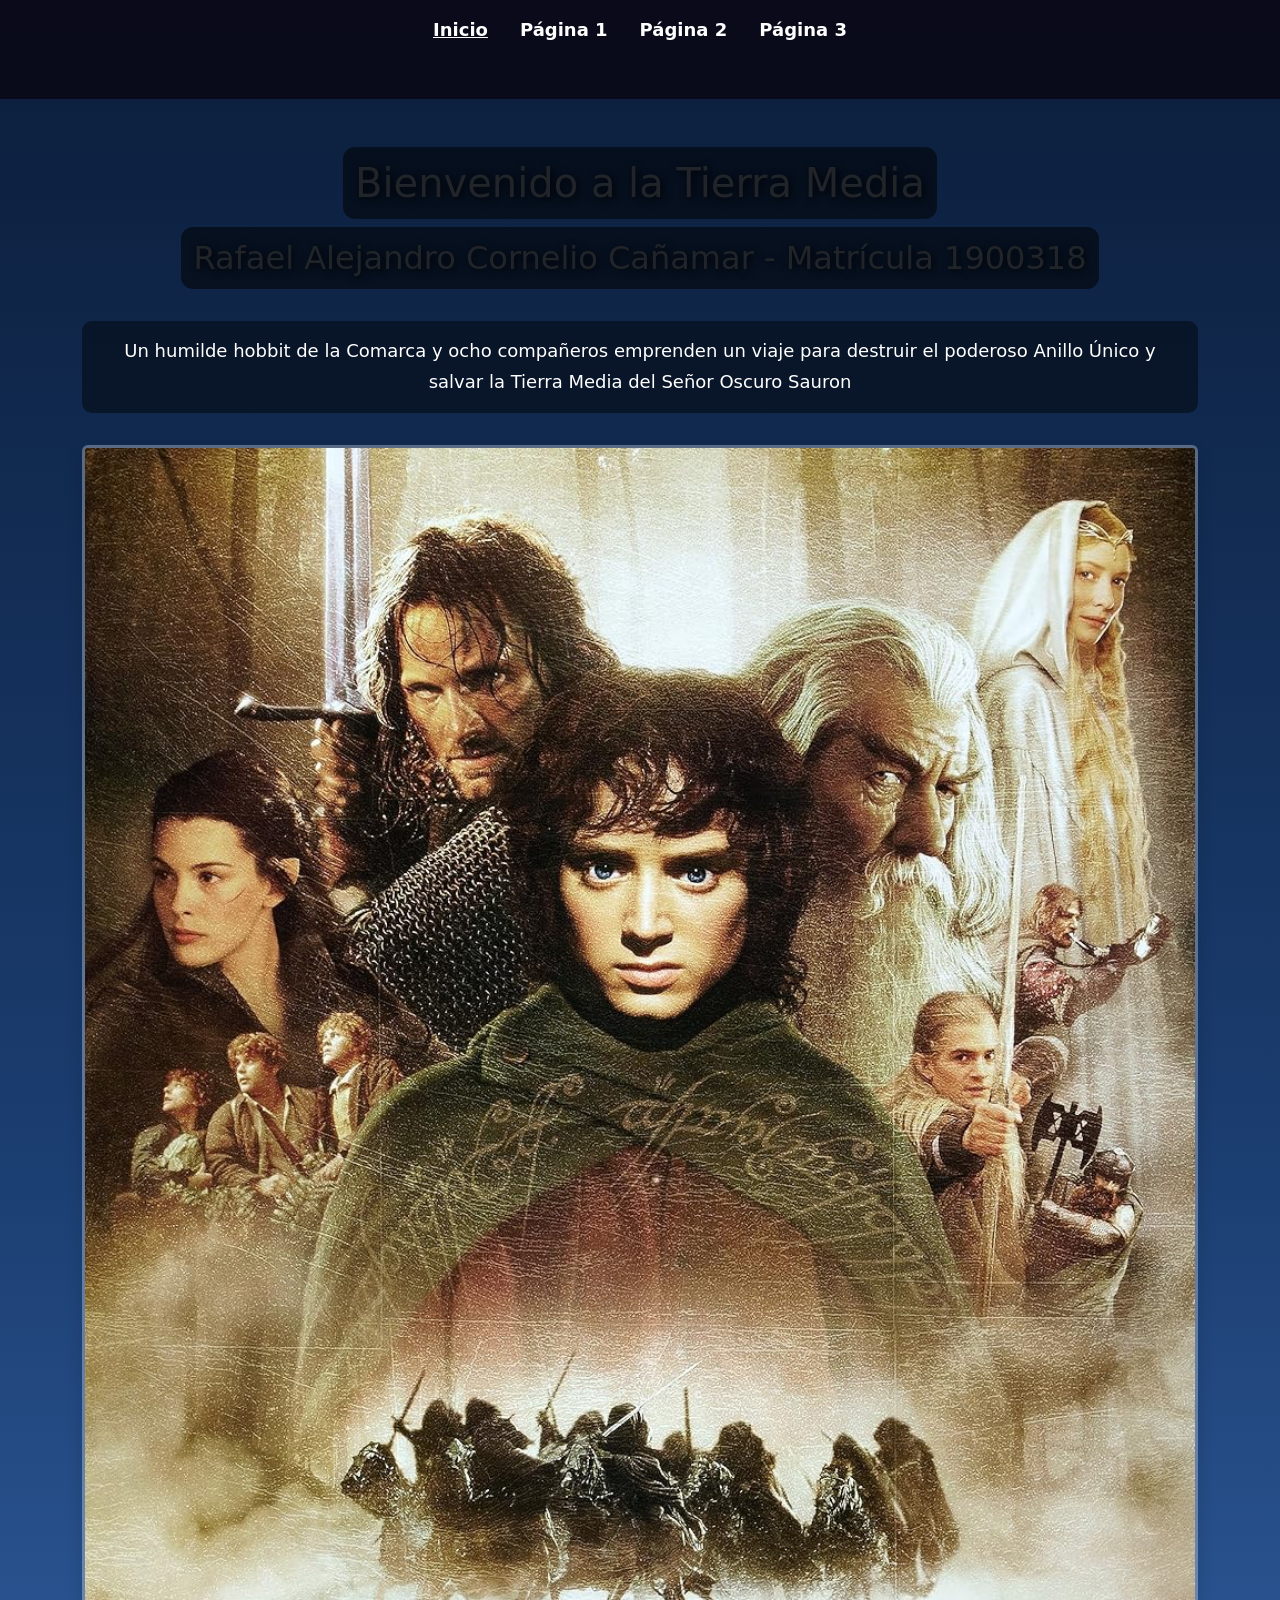
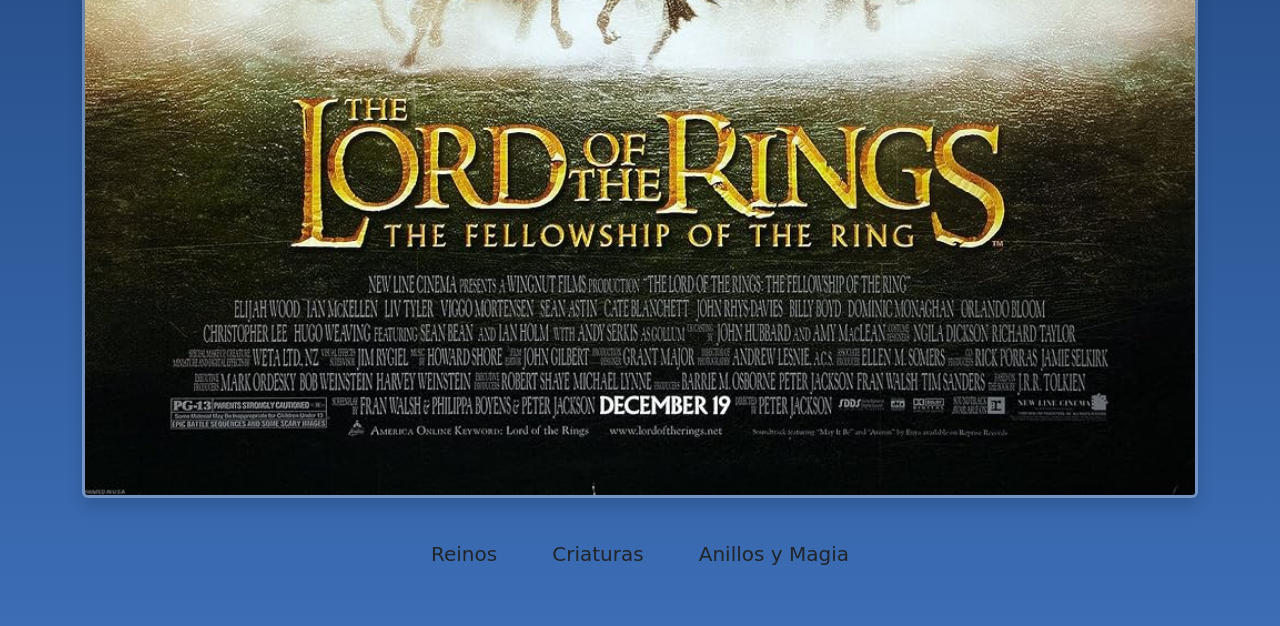
<file: Index.html>
<!DOCTYPE html>
<html lang="es">
<head>
    <meta charset="UTF-8">
    <meta name="viewport" content="width=device-width, initial-scale=1.0">
    <title>Laboratorio 6</title>

    <link rel="stylesheet" href="styles.css">

    <link href="https://cdn.jsdelivr.net/npm/bootstrap@5.3.3/dist/css/bootstrap.min.css" rel="stylesheet">
</head>
<body class="pagina-index">

    <nav class="navbar navbar-dark menu-fantasia">
        <div class="container justify-content-center">
            <div class="navbar-nav flex-row flex-wrap justify-content-center">
                <a class="nav-link mx-3 active" aria-current="page" href="index.html">Inicio</a>
                <a class="nav-link mx-3" href="pagina1.html">Página 1</a>
                <a class="nav-link mx-3" href="pagina2.html">Página 2</a>
                <a class="nav-link mx-3" href="pagina3.html">Página 3</a>
            </div>
        </div>
    </nav>

    <div class="container text-center mt-5">

        <h1>Bienvenido a la Tierra Media</h1>

        <h2>Rafael Alejandro Cornelio Cañamar - Matrícula 1900318</h2>

        <p class="mt-4">
            Un humilde hobbit de la Comarca y ocho compañeros emprenden un 
            viaje para destruir el poderoso Anillo Único y salvar la Tierra 
            Media del Señor Oscuro Sauron 
        </p>

        <img src="Imagenes/Titulo.jpg" alt="Tierra Media" class="img-fluid rounded shadow portada-img mt-3">

        <div class="mt-4">
            <a href="pagina1.html" class="btn btn-lg boton-azul m-2">Reinos</a>
            <a href="pagina2.html" class="btn btn-lg boton-verde m-2">Criaturas</a>
            <a href="pagina3.html" class="btn btn-lg boton-rojo m-2">Anillos y Magia</a>
        </div>

    </div>

</body>
</html>
</file>
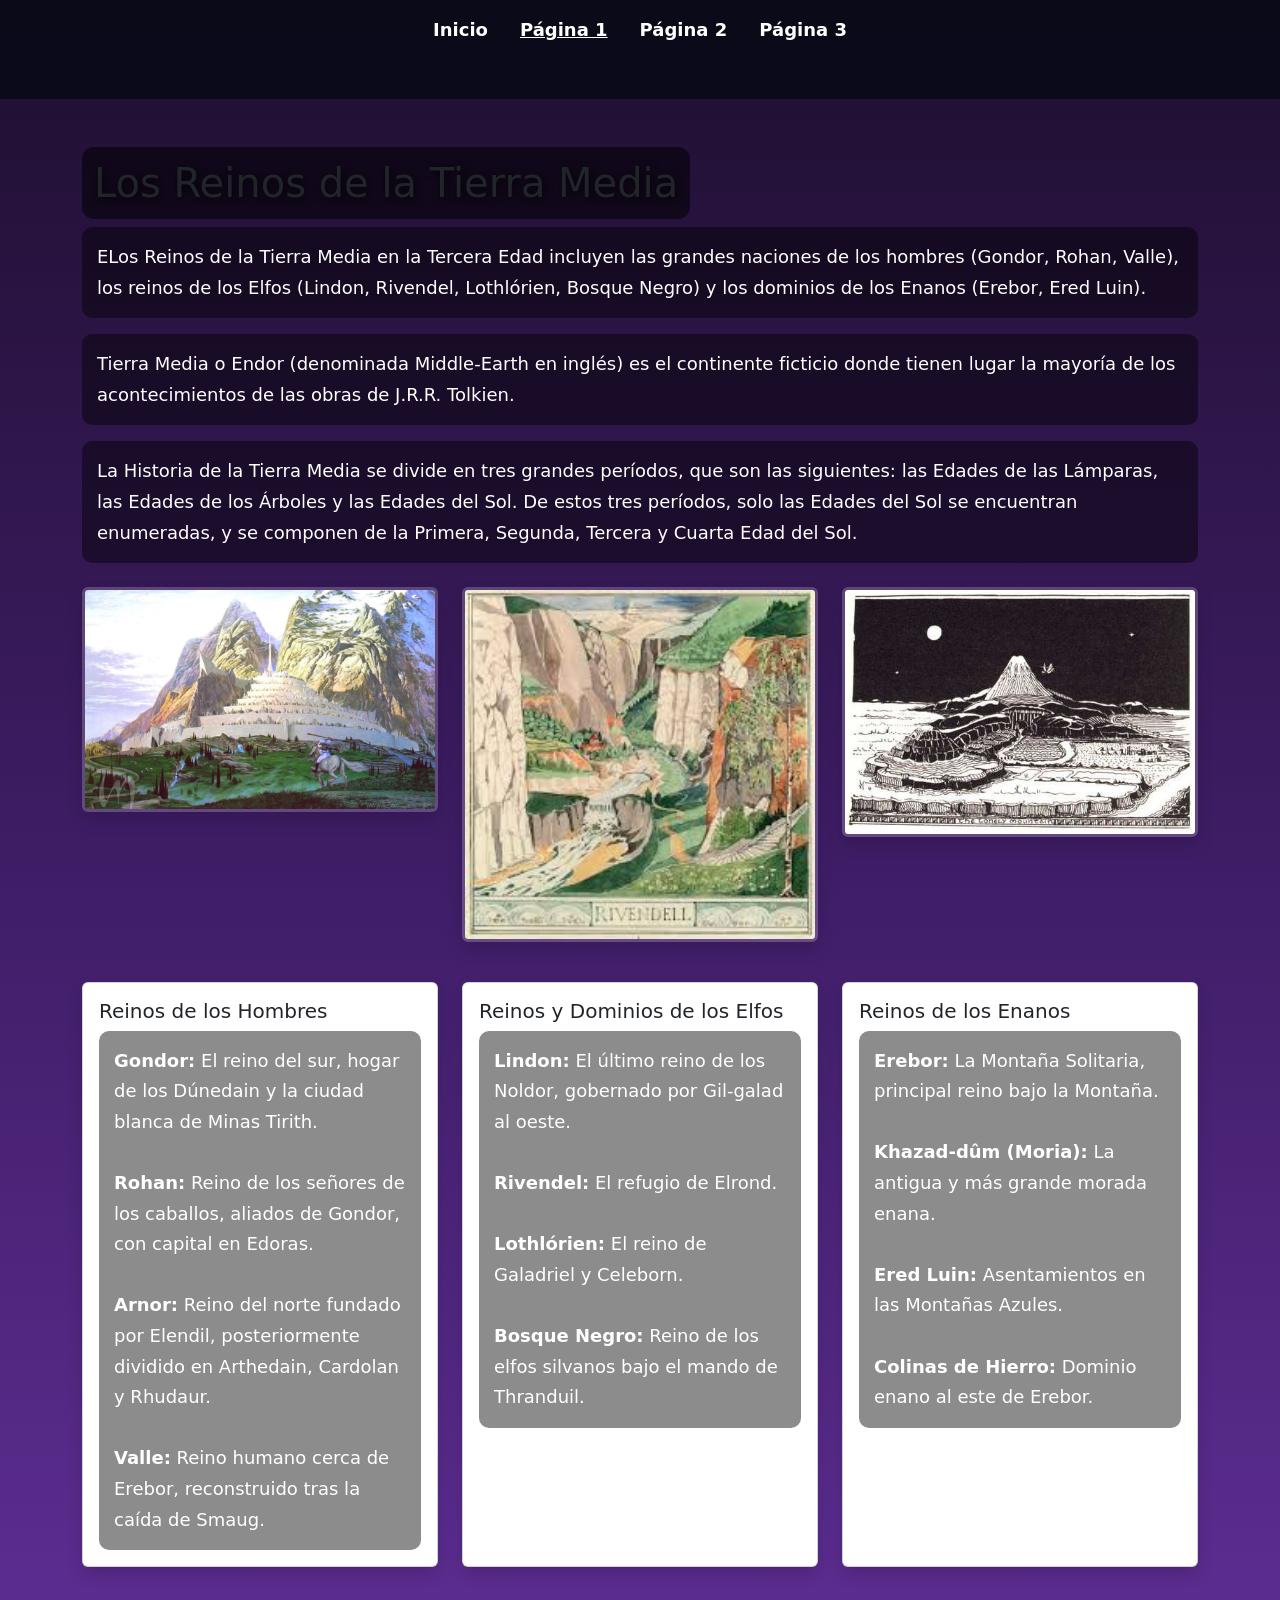
<file: pagina1.html>
<!DOCTYPE html>
<html lang="es">
<head>
    <meta charset="UTF-8">
    <meta name="viewport" content="width=device-width, initial-scale=1.0">
    <title>Página 1</title>
    <link rel="stylesheet" href="styles.css">
    <link href="https://cdn.jsdelivr.net/npm/bootstrap@5.3.3/dist/css/bootstrap.min.css" rel="stylesheet">
</head>
<body class="pagina-uno">

    <nav class="navbar navbar-dark menu-fantasia">
        <div class="container justify-content-center">
            <div class="navbar-nav flex-row flex-wrap justify-content-center">
                <a class="nav-link mx-3" href="index.html">Inicio</a>
                <a class="nav-link mx-3 active" aria-current="page" href="pagina1.html">Página 1</a>
                <a class="nav-link mx-3" href="pagina2.html">Página 2</a>
                <a class="nav-link mx-3" href="pagina3.html">Página 3</a>
            </div>
        </div>
    </nav>

    <div class="container mt-5">
        <h1 class="text-center">Los Reinos de la Tierra Media</h1>

        <p>
            ELos Reinos de la Tierra Media en la Tercera Edad incluyen las grandes naciones de los hombres
            (Gondor, Rohan, Valle), los reinos de los Elfos (Lindon, Rivendel, Lothlórien, Bosque Negro) y
            los dominios de los Enanos (Erebor, Ered Luin). 
        </p>

        <p>
            Tierra Media o Endor (denominada Middle-Earth en inglés) es el continente ficticio donde tienen 
            lugar la mayoría de los acontecimientos de las obras de J.R.R. Tolkien. 
        </p>

        <p>
            La Historia de la Tierra Media se divide en tres grandes períodos, que son las siguientes: las 
            Edades de las Lámparas, las Edades de los Árboles y las Edades del Sol. De estos tres períodos, 
            solo las Edades del Sol se encuentran enumeradas, y se componen de la Primera, Segunda, Tercera 
            y Cuarta Edad del Sol. 
        </p>

        <div class="row text-center mt-4">
            <div class="col-md-4 mb-3">
                <img src="Imagenes/Gondor.jpg" alt="Humanos" class="img-fluid rounded shadow galeria-img">
            </div>
            <div class="col-md-4 mb-3">
                <img src="Imagenes/Linden.jpg" alt="Elfos" class="img-fluid rounded shadow galeria-img">
            </div>
            <div class="col-md-4 mb-3">
                <img src="Imagenes/Erebor.jpg" alt="Enanos" class="img-fluid rounded shadow galeria-img">
            </div>
        </div>

        <div class="row mt-4">
            <div class="col-md-4 mb-3">
                <div class="card tarjeta-morada h-100 shadow">
                    <div class="card-body">
                        <h5 class="card-title">Reinos de los Hombres</h5>
                        <p class="card-text">
                            <strong>Gondor:</strong> El reino del sur, hogar de los Dúnedain y la ciudad blanca de Minas Tirith.<br><br>
                            <strong>Rohan:</strong> Reino de los señores de los caballos, aliados de Gondor, con capital en Edoras.<br><br>
                            <strong>Arnor:</strong> Reino del norte fundado por Elendil, posteriormente dividido en Arthedain, Cardolan y Rhudaur.<br><br>
                            <strong>Valle:</strong> Reino humano cerca de Erebor, reconstruido tras la caída de Smaug.
                        </p>
                    </div>
                </div>
            </div>

            <div class="col-md-4 mb-3">
                <div class="card tarjeta-morada h-100 shadow">
                    <div class="card-body">
                        <h5 class="card-title">Reinos y Dominios de los Elfos</h5>
                        <p class="card-text">
                            <strong>Lindon:</strong> El último reino de los Noldor, gobernado por Gil-galad al oeste.<br><br>
                            <strong>Rivendel:</strong> El refugio de Elrond.<br><br>
                            <strong>Lothlórien:</strong> El reino de Galadriel y Celeborn.<br><br>
                            <strong>Bosque Negro:</strong> Reino de los elfos silvanos bajo el mando de Thranduil.
                    </div>
                </div>
            </div>

            <div class="col-md-4 mb-3">
                <div class="card tarjeta-morada h-100 shadow">
                    <div class="card-body">
                        <h5 class="card-title">Reinos de los Enanos</h5>
                        <p class="card-text">
                            <strong>Erebor:</strong> La Montaña Solitaria, principal reino bajo la Montaña.<br><br>
                            <strong>Khazad-dûm (Moria):</strong> La antigua y más grande morada enana.<br><br>
                            <strong>Ered Luin:</strong> Asentamientos en las Montañas Azules.<br><br>
                            <strong>Colinas de Hierro:</strong> Dominio enano al este de Erebor.
                        </p>
                    </div>
                </div>
            </div>
        </div>

    </div>

</body>
</html>
</file>
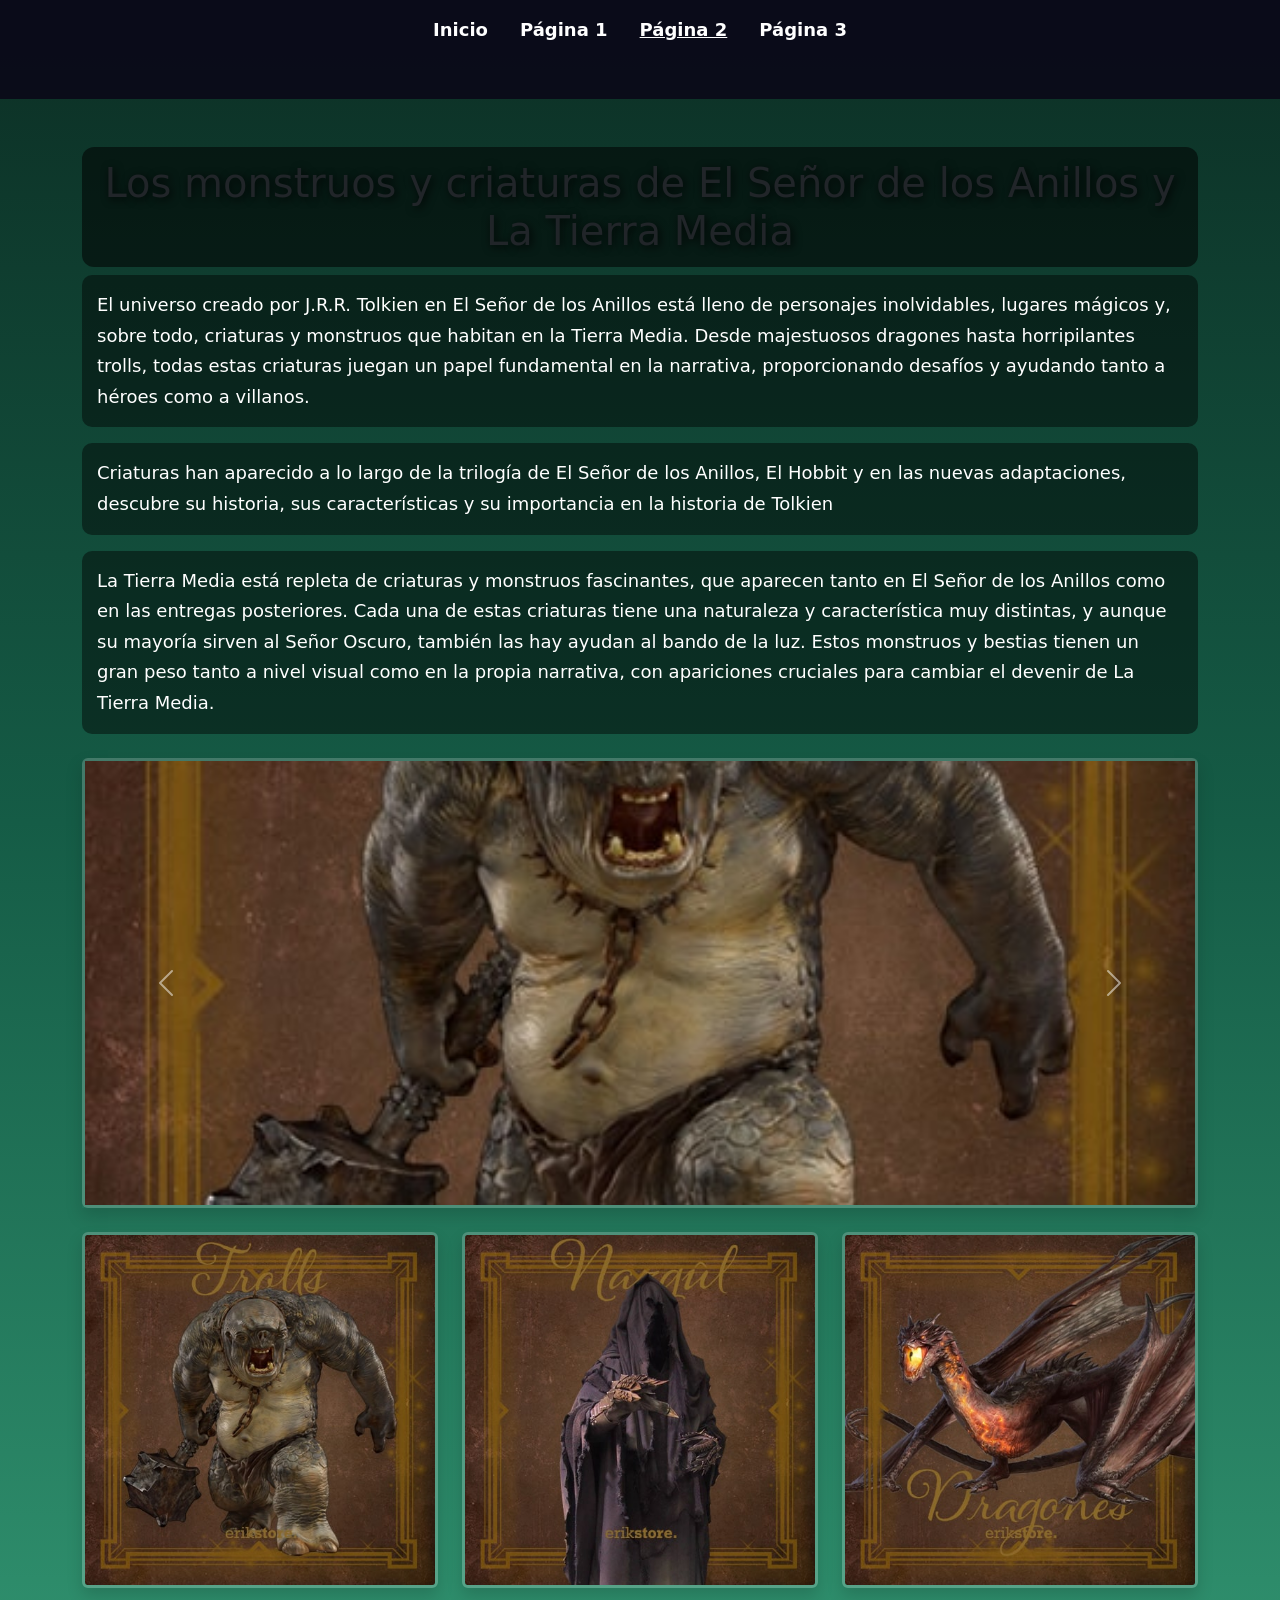
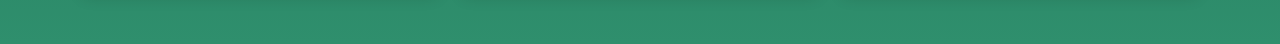
<file: pagina2.html>
<!DOCTYPE html>
<html lang="es">
<head>
    <meta charset="UTF-8">
    <meta name="viewport" content="width=device-width, initial-scale=1.0">
    <title>Página 2</title>
    <link rel="stylesheet" href="styles.css">
    <link href="https://cdn.jsdelivr.net/npm/bootstrap@5.3.3/dist/css/bootstrap.min.css" rel="stylesheet">
</head>
<body class="pagina-dos">

    <nav class="navbar navbar-dark menu-fantasia">
        <div class="container justify-content-center">
            <div class="navbar-nav flex-row flex-wrap justify-content-center">
                <a class="nav-link mx-3" href="index.html">Inicio</a>
                <a class="nav-link mx-3" href="pagina1.html">Página 1</a>
                <a class="nav-link mx-3 active" aria-current="page" href="pagina2.html">Página 2</a>
                <a class="nav-link mx-3" href="pagina3.html">Página 3</a>
            </div>
        </div>
    </nav>

    <div class="container mt-5">
        <h1 class="text-center">Los monstruos y criaturas de El Señor de los Anillos y La Tierra Media</h1>

        <p>
            El universo creado por J.R.R. Tolkien en El Señor de los Anillos está lleno de personajes inolvidables,
             lugares mágicos y, sobre todo, criaturas y monstruos que habitan en la Tierra Media. Desde majestuosos 
             dragones hasta horripilantes trolls, todas estas criaturas juegan un papel fundamental en la narrativa, 
             proporcionando desafíos y ayudando tanto a héroes como a villanos.
        </p>

        <p>
            Criaturas han aparecido a lo largo de la trilogía de El Señor de los Anillos, El Hobbit y en las nuevas 
            adaptaciones, descubre su historia, sus características y su importancia en la historia de Tolkien
        </p>

        <p>
            La Tierra Media está repleta de criaturas y monstruos fascinantes, que aparecen tanto en El Señor de los 
            Anillos como en las entregas posteriores. Cada una de estas criaturas tiene una naturaleza y característica 
            muy distintas, y aunque su mayoría sirven al Señor Oscuro, también las hay ayudan al bando de la luz. Estos 
            monstruos y bestias tienen un gran peso tanto a nivel visual como en la propia narrativa, con apariciones 
            cruciales para cambiar el devenir de La Tierra Media.
        </p>

        <div id="carouselCriaturas" class="carousel slide mt-4 shadow" data-bs-ride="carousel">
            <div class="carousel-inner rounded">
                <div class="carousel-item active">
                    <img src="Imagenes/Troll.jpg" class="d-block w-100 carousel-img" alt="Trolls">
                </div>
                <div class="carousel-item">
                    <img src="Imagenes/Nazgûl.jpg" class="d-block w-100 carousel-img" alt="Nazgûl">
                </div>
                <div class="carousel-item">
                    <img src="Imagenes/Dragones.jpg" class="d-block w-100 carousel-img" alt="Dragones">
                </div>
            </div>

            <button class="carousel-control-prev" type="button" data-bs-target="#carouselCriaturas" data-bs-slide="prev">
                <span class="carousel-control-prev-icon"></span>
            </button>

            <button class="carousel-control-next" type="button" data-bs-target="#carouselCriaturas" data-bs-slide="next">
                <span class="carousel-control-next-icon"></span>
            </button>
        </div>

        <div class="row text-center mt-4">
            <div class="col-md-4 mb-3">
                <img src="Imagenes/Troll.jpg" alt="Trolls" class="img-fluid rounded shadow galeria-img">
            </div>
            <div class="col-md-4 mb-3">
                <img src="Imagenes/Nazgûl.jpg" alt="Nazgûl" class="img-fluid rounded shadow galeria-img">
            </div>
            <div class="col-md-4 mb-3">
                <img src="Imagenes/Dragones.jpg" alt="Dragones" class="img-fluid rounded shadow galeria-img">
            </div>
        </div>
    </div>

    <script src="https://cdn.jsdelivr.net/npm/bootstrap@5.3.3/dist/js/bootstrap.bundle.min.js"></script>
</body>
</html>
</file>
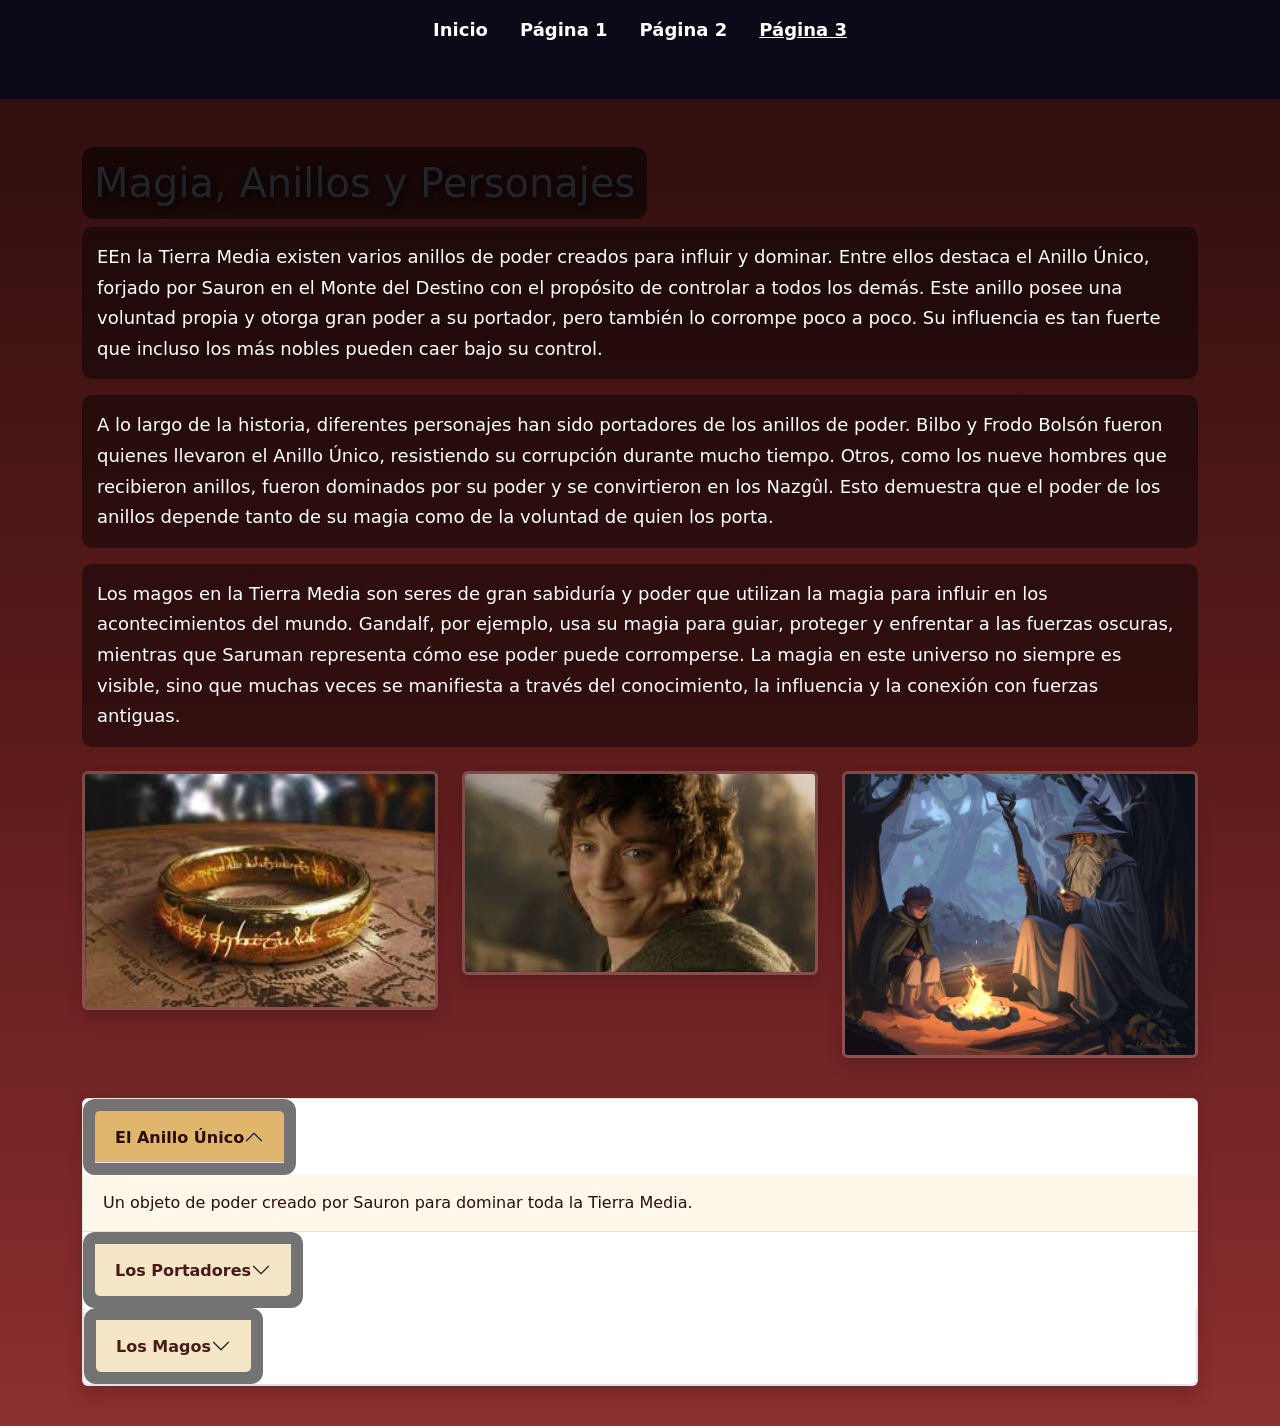
<file: pagina3.html>
<!DOCTYPE html>
<html lang="es">
<head>
    <meta charset="UTF-8">
    <meta name="viewport" content="width=device-width, initial-scale=1.0">
    <title>Página 3</title>
    <link rel="stylesheet" href="styles.css">
    <link href="https://cdn.jsdelivr.net/npm/bootstrap@5.3.3/dist/css/bootstrap.min.css" rel="stylesheet">
</head>
<body class="pagina-tres">

    <nav class="navbar navbar-dark menu-fantasia">
        <div class="container justify-content-center">
            <div class="navbar-nav flex-row flex-wrap justify-content-center">
                <a class="nav-link mx-3" href="index.html">Inicio</a>
                <a class="nav-link mx-3" href="pagina1.html">Página 1</a>
                <a class="nav-link mx-3" href="pagina2.html">Página 2</a>
                <a class="nav-link mx-3 active" aria-current="page" href="pagina3.html">Página 3</a>
            </div>
        </div>
    </nav>

    <div class="container mt-5">
        <h1 class="text-center">Magia, Anillos y Personajes</h1>

        <p>
            EEn la Tierra Media existen varios anillos de poder creados para influir y dominar. Entre ellos destaca el 
            Anillo Único, forjado por Sauron en el Monte del Destino con el propósito de controlar a todos los demás. 
            Este anillo posee una voluntad propia y otorga gran poder a su portador, pero también lo corrompe poco a poco. 
            Su influencia es tan fuerte que incluso los más nobles pueden caer bajo su control.
        </p>

        <p>
            A lo largo de la historia, diferentes personajes han sido portadores de los anillos de poder. Bilbo y Frodo Bolsón 
            fueron quienes llevaron el Anillo Único, resistiendo su corrupción durante mucho tiempo. Otros, como los nueve 
            hombres que recibieron anillos, fueron dominados por su poder y se convirtieron en los Nazgûl. Esto demuestra que el 
            poder de los anillos depende tanto de su magia como de la voluntad de quien los porta.
        </p>

        <p>
            Los magos en la Tierra Media son seres de gran sabiduría y poder que utilizan la magia para influir en los 
            acontecimientos del mundo. Gandalf, por ejemplo, usa su magia para guiar, proteger y enfrentar a las fuerzas oscuras, 
            mientras que Saruman representa cómo ese poder puede corromperse. La magia en este universo no siempre es visible, 
            sino que muchas veces se manifiesta a través del conocimiento, la influencia y la conexión con fuerzas antiguas.
        </p>

        <div class="row text-center mt-4">
            <div class="col-md-4 mb-3">
                <img src="Imagenes/anillo.jpg" alt="Anillo unico" class="img-fluid rounded shadow galeria-img">
            </div>
            <div class="col-md-4 mb-3">
                <img src="Imagenes/Drodo.jpg" alt="Frodo" class="img-fluid rounded shadow galeria-img">
            </div>
            <div class="col-md-4 mb-3">
                <img src="Imagenes/Gandalf.jpeg" alt="Gandalf" class="img-fluid rounded shadow galeria-img">
            </div>
        </div>

        <div class="accordion mt-4 shadow" id="accordionExample">
            <div class="accordion-item acordeon-rojo">
                <h2 class="accordion-header">
                    <button class="accordion-button" type="button" data-bs-toggle="collapse" data-bs-target="#collapseOne">
                        El Anillo Único
                    </button>
                </h2>
                <div id="collapseOne" class="accordion-collapse collapse show" data-bs-parent="#accordionExample">
                    <div class="accordion-body">
                        Un objeto de poder creado por Sauron para dominar toda la Tierra Media.
                    </div>
                </div>
            </div>

            <div class="accordion-item acordeon-rojo">
                <h2 class="accordion-header">
                    <button class="accordion-button collapsed" type="button" data-bs-toggle="collapse" data-bs-target="#collapseTwo">
                        Los Portadores
                    </button>
                </h2>
                <div id="collapseTwo" class="accordion-collapse collapse" data-bs-parent="#accordionExample">
                    <div class="accordion-body">
                        Frodo y Bilbo fueron los encargados de llevar el anillo.
                </div>
            </div>

            <div class="accordion-item acordeon-rojo">
                <h2 class="accordion-header">
                    <button class="accordion-button collapsed" type="button" data-bs-toggle="collapse" data-bs-target="#collapseThree">
                        Los Magos
                    </button>
                </h2>
                <div id="collapseThree" class="accordion-collapse collapse" data-bs-parent="#accordionExample">
                    <div class="accordion-body">
                        Gandalf y Saruman representan dos caminos opuestos del poder.
                </div>
            </div>
        </div>
    </div>

    <script src="https://cdn.jsdelivr.net/npm/bootstrap@5.3.3/dist/js/bootstrap.bundle.min.js"></script>
</body>
</html>
</file>
<file: styles.css>
body {
    font-family: Arial, sans-serif;
    margin: 0;
    min-height: 100vh;
}

h1, h2 {
    text-align: center;
    font-weight: bold;
    color: #ffffff;

    background-color: rgba(0, 0, 0, 0.55); /* 🔥 CONTRASTE */
    padding: 12px;
    border-radius: 12px;

    display: inline-block;
    margin: 20px auto;

    text-shadow: 2px 2px 8px rgba(0, 0, 0, 0.9);
}

h1 {
    font-size: 36px;
}

h2 {
    font-size: 24px;
}


p {
    font-size: 18px;
    line-height: 1.7;
    color: #ffffff;

    background-color: rgba(0, 0, 0, 0.45); 
    padding: 15px;
    border-radius: 10px;
}


.menu-fantasia {
    background: rgba(10, 10, 25, 0.95);
}

.navbar-nav .nav-link {
    color: #ffffff;
    font-weight: bold;
    font-size: 18px;
    transition: 0.3s;
}

.navbar-nav .nav-link:hover {
    color: #ffd56b;
    transform: scale(1.05);
}

.navbar-nav .nav-link.active {
    color: #ffd56b;
    text-decoration: underline;
}


.portada-img {
    max-width: 500px;
    width: 100%;
    border: 3px solid rgba(255, 255, 255, 0.3);
}

.galeria-img {
    width: 100%;
    height: 250px;
    object-fit: cover;
    border: 3px solid rgba(255, 255, 255, 0.2);
}

.carousel-img {
    height: 450px;
    object-fit: cover;
    border: 3px solid rgba(255, 255, 255, 0.2);
}


.container {
    padding-bottom: 40px;
}


.boton-azul {
    background-color: #3f66ff;
    color: white;
    border: none;
}

.boton-azul:hover {
    background-color: #2948c7;
    color: white;
}

.boton-verde {
    background-color: #2ca36b;
    color: white;
    border: none;
}

.boton-verde:hover {
    background-color: #1f7a4f;
    color: white;
}

.boton-rojo {
    background-color: #a33a3a;
    color: white;
    border: none;
}

.boton-rojo:hover {
    background-color: #7f2929;
    color: white;
}

.pagina-index {
    background: linear-gradient(to bottom, #0b1d3a, #1a3c6e, #3c6db5);
}


.pagina-uno {
    background: linear-gradient(to bottom, #1e0f2f, #3d1c63, #5c2d91);
}


.tarjeta-morada {
    background-color: #f5ecff; 
    color: #2d1247; 
    border: none;
    border-left: 6px solid #d6a8ff;
}


.pagina-dos {
    background: linear-gradient(to bottom, #0c2e24, #155c46, #2f8f6d);
}


.pagina-tres {
    background: linear-gradient(to bottom, #2a0d0d, #5a1a1a, #8c2f2f);
}


.acordeon-rojo .accordion-button {
    background-color: #f5e6c8;
    color: #4a1a1a;
    font-weight: bold;
}

.acordeon-rojo .accordion-button:not(.collapsed) {
    background-color: #e0b66d;
    color: #2a0d0d;
}

.acordeon-rojo .accordion-body {
    background-color: #fff7ea;
    color: #2a0d0d;
}
</file>
